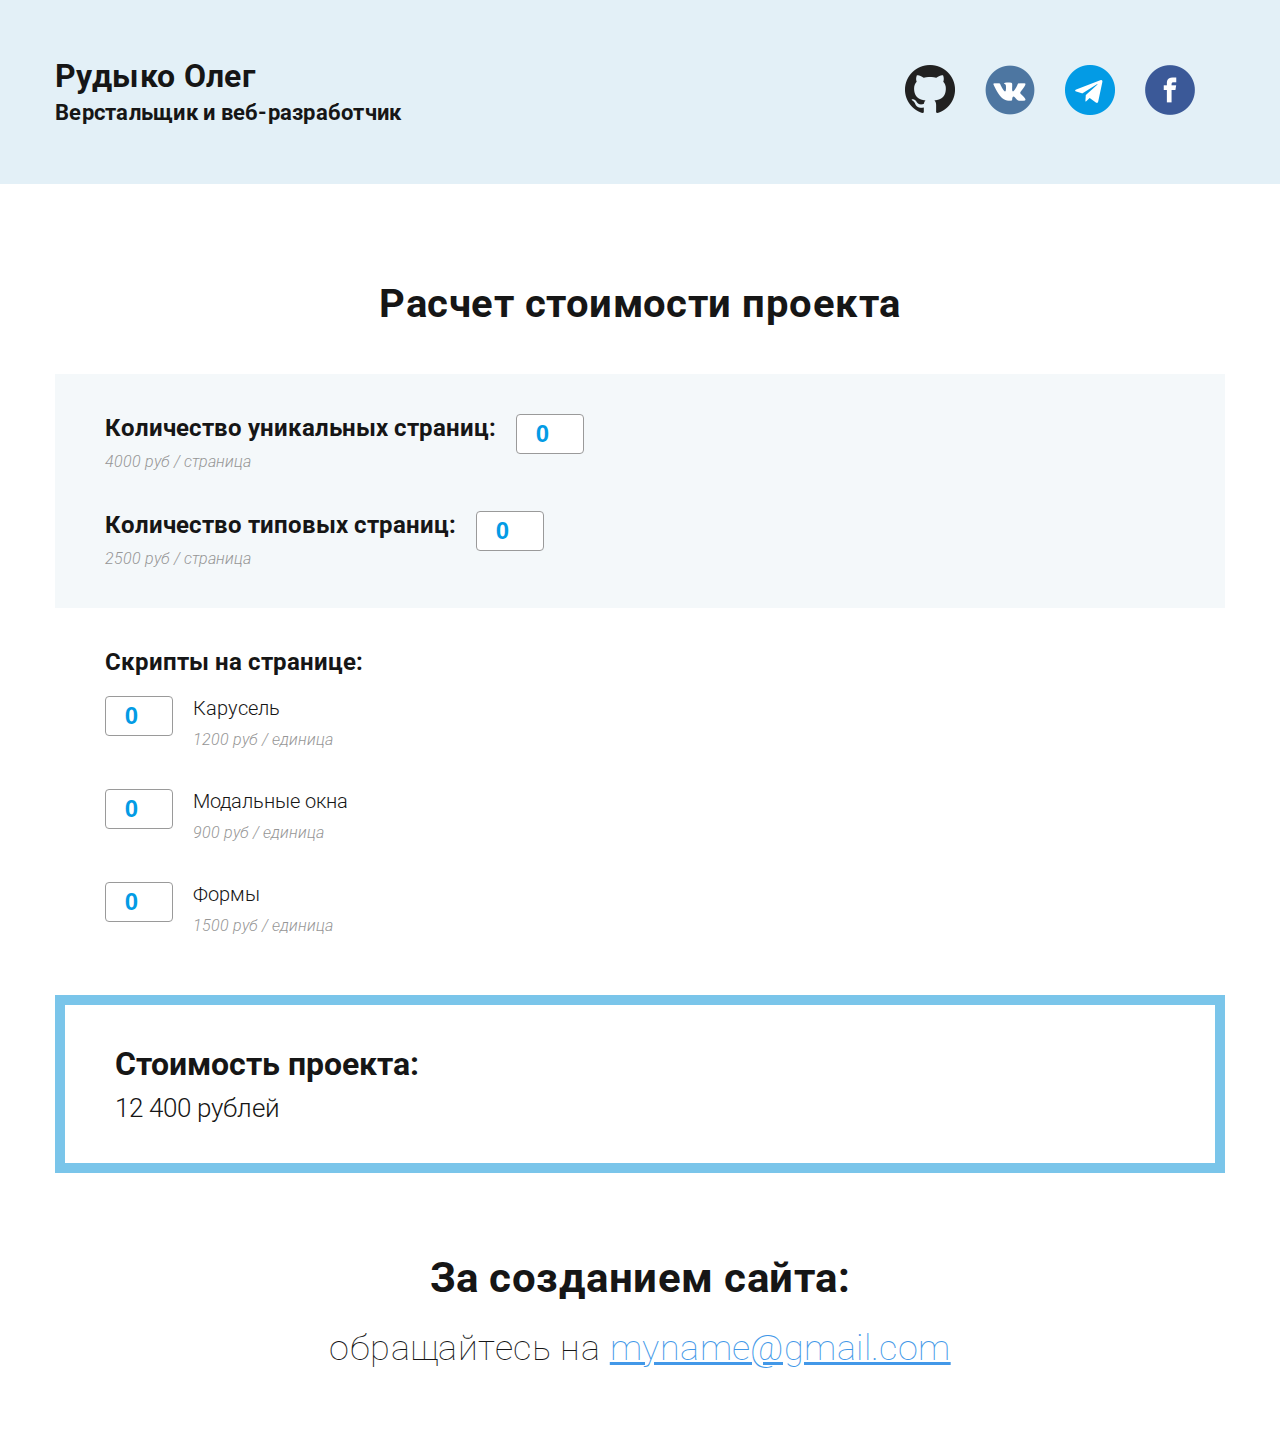
<file: Marathon/day_3/calculator-short.html>
<!DOCTYPE html>
<html lang="en">
  <head>
    <meta charset="UTF-8" />
    <meta name="viewport" content="width=device-width, initial-scale=1.0" />
    <meta http-equiv="X-UA-Compatible" content="ie=edge" />
    <title>
      Расчет стоимости проекта - сайт верстальщика. Юрий Ключевский.
    </title>
    <link rel="stylesheet" href="css/general.css" />
    <link rel="stylesheet" href="css/calc.css" />
    <link
      href="https://fonts.googleapis.com/css?family=Roboto:100,300,300i,400,700&display=swap&subset=cyrillic-ext"
      rel="stylesheet"
    />
  </head>

  <body>
    <header class="header-inner">
      <div class="container">
        <div class="header-inner-row">
          <h2 class="heading-inner">
            <span>Рудыко Олег</span><br />
            Верстальщик и веб-разработчик
          </h2>

          <div class="social-icons">
            <a href="#" class="social-icon-link">
              <img
                src="img/icons/github.png"
                alt="GitHub"
                class="social-icon-img"
              />
            </a>
            <a href="#" class="social-icon-link">
              <img
                src="img/icons/vk.png"
                alt="VKontakte"
                class="social-icon-img"
              />
            </a>
            <a href="#" class="social-icon-link">
              <img
                src="img/icons/telegram.png"
                alt="Telegram"
                class="social-icon-img"
              />
            </a>
            <a href="#" class="social-icon-link">
              <img
                src="img/icons/facebook.png"
                alt="Facebook"
                class="social-icon-img"
              />
            </a>
          </div>
        </div>
      </div>
    </header>

    <article class="calc-wrapper">
      <div class="container">
        <form id="price-form" action="">
          <h1 class="calc-heading">Расчет стоимости проекта</h1>

          <!-- Количество страниц -->
          <div class="calc-section">
            <div class="input-wrapper" data-name="pages">
              <div class="title-bold">
                Количество уникальных страниц:
                <div class="note">4000 руб / страница</div>
              </div>
              <input
                type="number"
                class="input-short"
                placeholder="0"
                name="pages-unique"
                value="0"
              />
            </div>

            <div class="input-wrapper" data-name="pages">
              <div class="title-bold">
                Количество типовых страниц:
                <div class="note">2500 руб / страница</div>
              </div>
              <input
                type="number"
                class="input-short"
                placeholder="0"
                name="pages-general"
                value="0"
              />
            </div>
          </div>
          <!-- // Количество страниц -->

          <!-- Скрипты на странице -->
          <div class="calc-section">
            <div class="title-bold section-title">Скрипты на странице:</div>

            <div class="input-wrapper">
              <input
                type="number"
                class="input-short"
                placeholder="0"
                value="0"
                name="carousel"
              />
              <div class="title-lite">
                Карусель
                <div class="note">1200 руб / единица</div>
              </div>
            </div>

            <div class="input-wrapper">
              <input
                type="number"
                class="input-short"
                placeholder="0"
                value="0"
                name="modals"
              />
              <div class="title-lite">
                Модальные окна
                <div class="note">900 руб / единица</div>
              </div>
            </div>

            <div class="input-wrapper">
              <input
                type="number"
                class="input-short"
                placeholder="0"
                value="0"
                name="forms"
              />
              <div class="title-lite">
                Формы
                <div class="note">1500 руб / единица</div>
              </div>
            </div>
          </div>
          <!-- // Скрипты на странице -->

          <!-- Стоимость проекта -->
          <div class="calc-price">
            <div class="calc-price-title">Стоимость проекта:</div>
            <div class="calc-price-value">
              <span id="total-price">12 400</span> рублей
            </div>
          </div>
          <!-- // Стоимость проекта -->
        </form>
      </div>
    </article>

    <footer class="footer footer-inner">
      <div class="container">
        <div class="footer-cta-title">За созданием сайта:</div>
        <p class="footer-cta-text">
          обращайтесь на <a href="mailto:myname@gmail.com">myname@gmail.com</a>
        </p>
      </div>
    </footer>

    <script src="libs/jquery-3.3.1.min.js"></script>

    <!-- https://github.com/marioizquierdo/jquery.serializeJSON -->
    <script src="libs/jquery.serializeJSON/jquery.serializejson.min.js"></script>

    <!-- <script src="js/main.js"></script> -->
  </body>
</html>
</file>
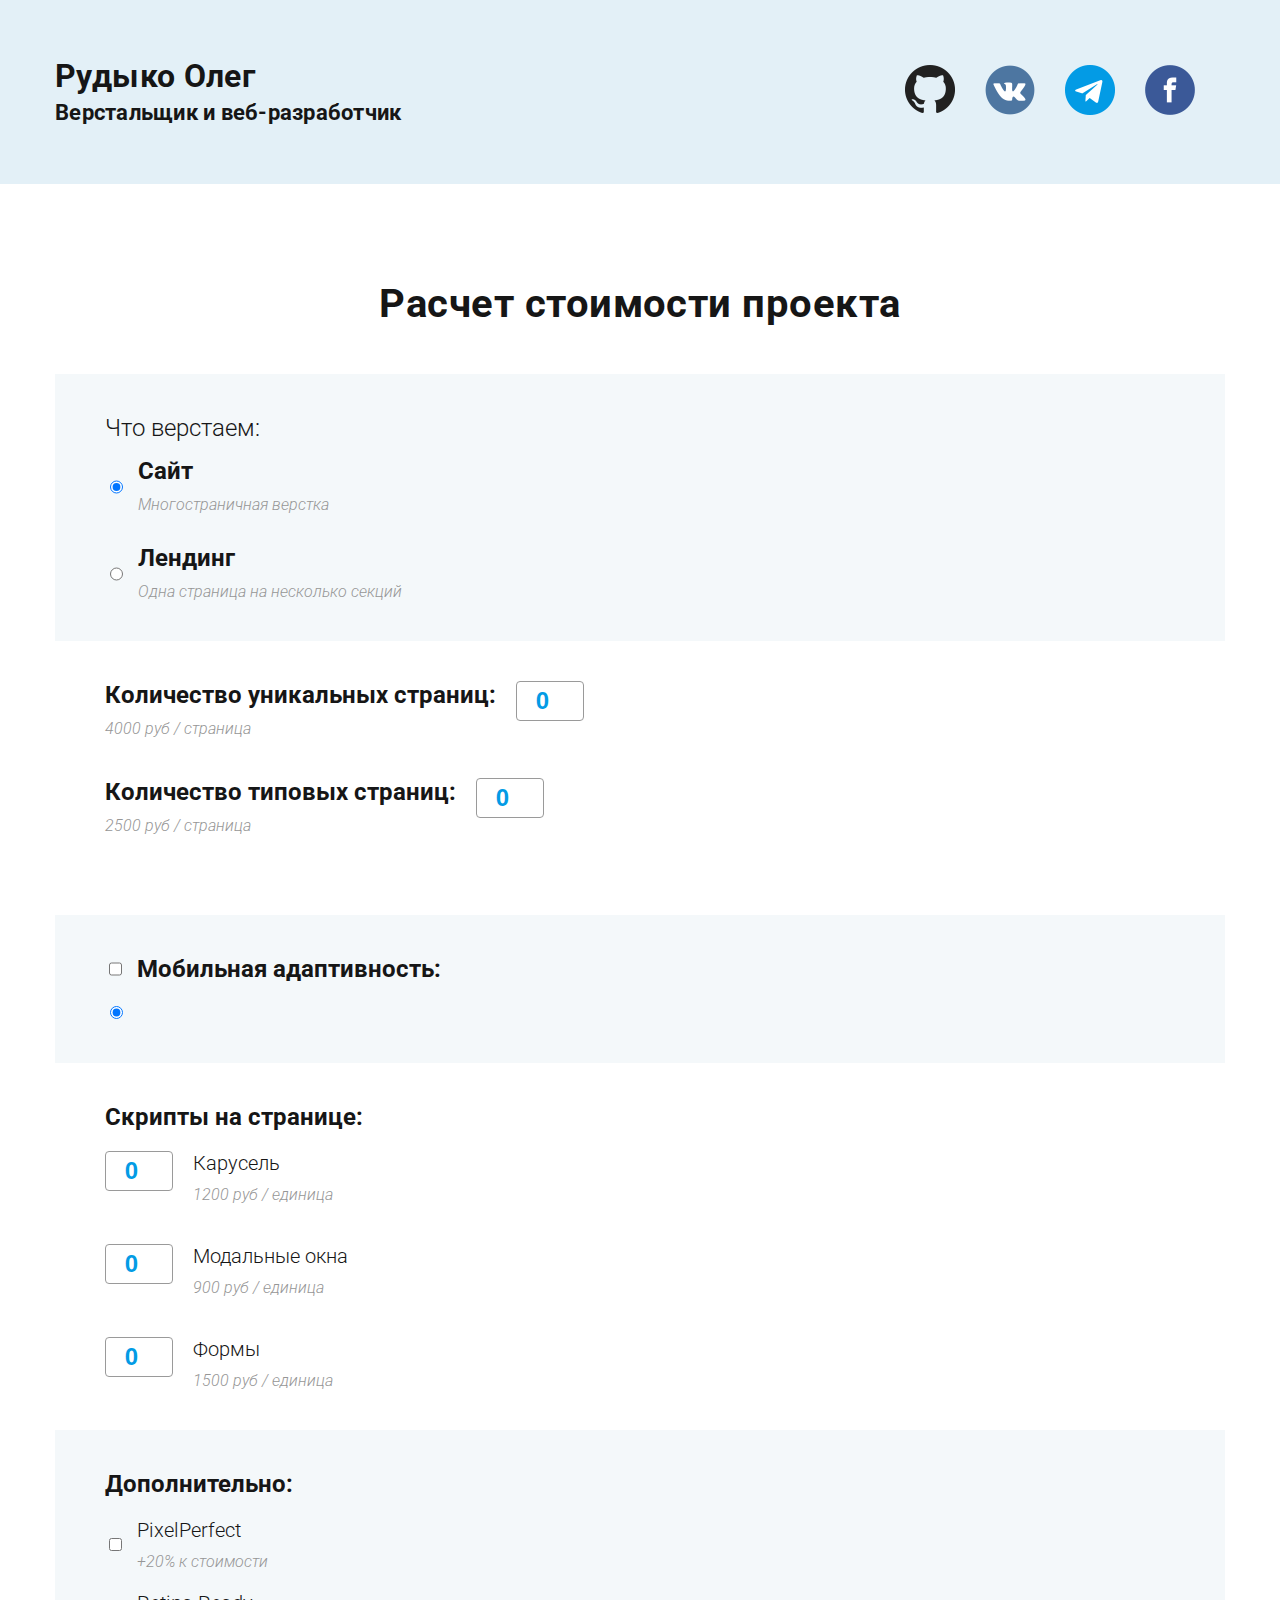
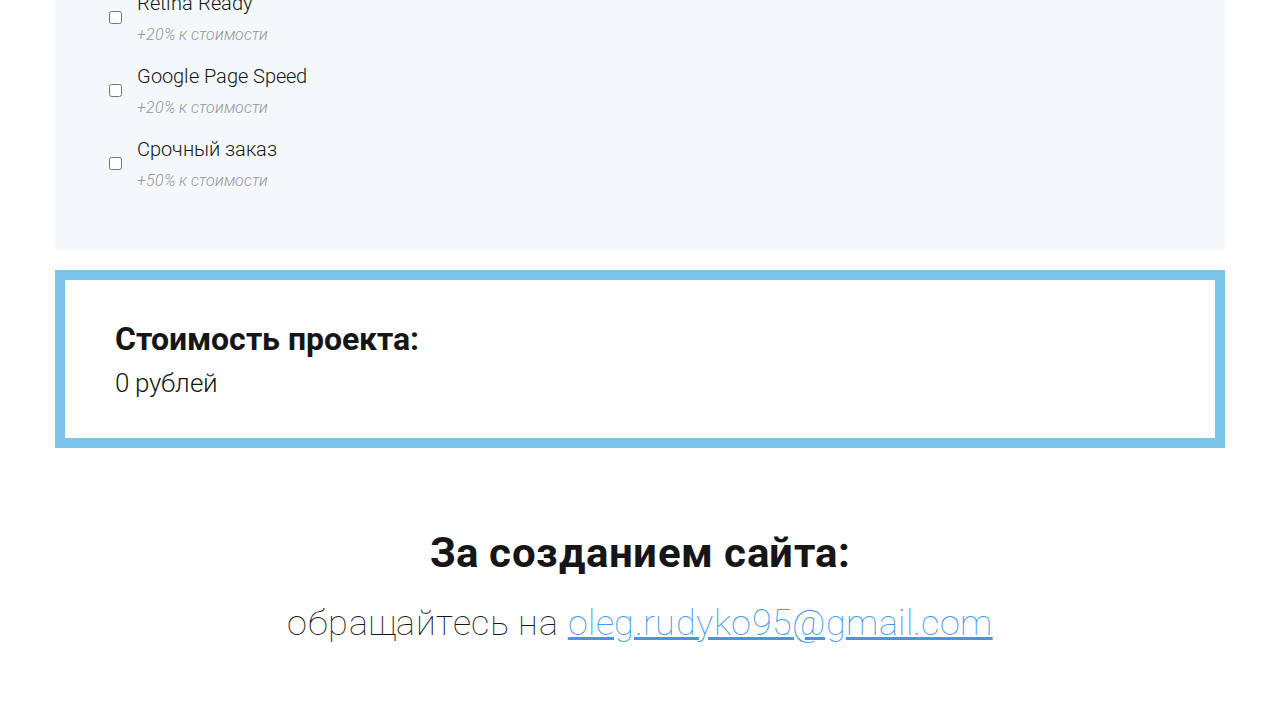
<file: Marathon/day_3/calculator.html>
<!DOCTYPE html>
<html lang="en">
  <head>
    <meta charset="UTF-8" />
    <meta name="viewport" content="width=device-width, initial-scale=1.0" />
    <meta http-equiv="X-UA-Compatible" content="ie=edge" />
    <title>Расчет стоимости проекта - сайт верстальщика. Рудыко Олег.</title>
    <link rel="stylesheet" href="css/general.css" />
    <link rel="stylesheet" href="css/calc.css" />
    <link
      href="https://fonts.googleapis.com/css?family=Roboto:100,300,300i,400,700&display=swap&subset=cyrillic-ext"
      rel="stylesheet"
    />
  </head>

  <body>
    <header class="header-inner">
      <div class="container">
        <div class="header-inner-row">
          <h2 class="heading-inner">
            <span>Рудыко Олег</span><br />
            Верстальщик и веб-разработчик
          </h2>

          <div class="social-icons">
            <a href="#" class="social-icon-link">
              <img
                src="img/icons/github.png"
                alt="GitHub"
                class="social-icon-img"
              />
            </a>
            <a href="#" class="social-icon-link">
              <img
                src="img/icons/vk.png"
                alt="VKontakte"
                class="social-icon-img"
              />
            </a>
            <a href="#" class="social-icon-link">
              <img
                src="img/icons/telegram.png"
                alt="Telegram"
                class="social-icon-img"
              />
            </a>
            <a href="#" class="social-icon-link">
              <img
                src="img/icons/facebook.png"
                alt="Facebook"
                class="social-icon-img"
              />
            </a>
          </div>
        </div>
      </div>
    </header>

    <article class="calc-wrapper">
      <div class="container">
        <form id="price-form" action="">
          <h1 class="calc-heading">Расчет стоимости проекта</h1>

          <!-- Что верстаем  -->
          <div class="calc-section">
            <div class="calc-title-light">Что верстаем:</div>

            <label class="radio-wrapper">
              <input
                type="radio"
                name="type"
                value="site"
                class="radio"
                id="radio-site"
                checked
              />
              <div class="title-bold">
                Сайт
                <div class="note">Многостраничная верстка</div>
              </div>
            </label>

            <label class="radio-wrapper">
              <input
                type="radio"
                name="type"
                value="landing"
                class="radio"
                id="radio-landing"
              />
              <div class="title-bold">
                Лендинг
                <div class="note">Одна страница на несколько секций</div>
              </div>
            </label>
          </div>
          <!-- // Что верстаем  -->

          <!-- Количество страниц -->
          <div class="calc-section">
            <div class="input-wrapper" data-name="pages">
              <div class="title-bold">
                Количество уникальных страниц:
                <div class="note">4000 руб / страница</div>
              </div>
              <input
                type="number"
                class="input-short"
                placeholder="0"
                name="pages-unique"
                value="0"
              />
            </div>

            <div class="input-wrapper" data-name="pages">
              <div class="title-bold">
                Количество типовых страниц:
                <div class="note">2500 руб / страница</div>
              </div>
              <input
                type="number"
                class="input-short"
                placeholder="0"
                name="pages-general"
                value="0"
              />
            </div>

            <div class="input-wrapper" data-name="landing">
              <div class="title-bold">
                Количество секций:
                <div class="note">2000 руб / секция</div>
              </div>
              <input
                type="number"
                class="input-short"
                placeholder="0"
                name="sections"
                value="0"
              />
            </div>
          </div>
          <!-- // Количество страниц -->

          <!-- Мобильная адаптивность -->
          <div class="calc-section">
            <label class="checkbox-wrapper title-bold section-title">
              <input type="checkbox" class="checkbox" id="" name="mobile" />
              Мобильная адаптивность:
            </label>

            <input
              type="radio"
              name="mobile-number"
              value="0"
              class="hidden2"
              checked
            />

            <label class="radio-wrapper" data-name="mobile">
              <div class="radio-holder">
                <input type="radio" name="mobile-number" value="2" />
              </div>
              <div class="title-lite">
                2 точки перелома
                <div class="note">+30% к стоимости</div>
              </div>
            </label>

            <label class="radio-wrapper" data-name="mobile">
              <div class="radio-holder">
                <input type="radio" name="mobile-number" value="3" />
              </div>
              <div class="title-lite">
                3 точки перелома
                <div class="note">+50% к стоимости</div>
              </div>
            </label>
          </div>
          <!-- // Мобильная адаптивность -->

          <!-- Скрипты на странице -->
          <div class="calc-section">
            <div class="title-bold section-title">Скрипты на странице:</div>

            <div class="input-wrapper">
              <input
                type="number"
                class="input-short"
                placeholder="0"
                value="0"
                name="carousel"
              />
              <div class="title-lite">
                Карусель
                <div class="note">1200 руб / единица</div>
              </div>
            </div>

            <div class="input-wrapper">
              <input
                type="number"
                class="input-short"
                placeholder="0"
                value="0"
                name="modals"
              />
              <div class="title-lite">
                Модальные окна
                <div class="note">900 руб / единица</div>
              </div>
            </div>

            <div class="input-wrapper">
              <input
                type="number"
                class="input-short"
                placeholder="0"
                value="0"
                name="forms"
              />
              <div class="title-lite">
                Формы
                <div class="note">1500 руб / единица</div>
              </div>
            </div>
          </div>
          <!-- // Скрипты на странице -->

          <!-- Дополнительно -->
          <div class="calc-section">
            <div class="title-bold section-title">Дополнительно:</div>

            <label class="checkbox-wrapper title-lite">
              <input type="checkbox" class="checkbox" name="pixelPerfect" />
              <div>
                PixelPerfect
                <div class="note">+20% к стоимости</div>
              </div>
            </label>

            <label class="checkbox-wrapper title-lite">
              <input type="checkbox" class="checkbox" name="retinaReady" />
              <div>
                Retina Ready
                <div class="note">+20% к стоимости</div>
              </div>
            </label>

            <label class="checkbox-wrapper title-lite">
              <input type="checkbox" class="checkbox" name="googlePageSpeed" />
              <div>
                Google Page Speed
                <div class="note">+20% к стоимости</div>
              </div>
            </label>

            <label class="checkbox-wrapper title-lite">
              <input
                type="checkbox"
                class="checkbox"
                id=""
                name="urgentOrder"
              />
              <div>
                Срочный заказ
                <div class="note">+50% к стоимости</div>
              </div>
            </label>
          </div>
          <!-- // Дополнительно -->

          <!-- Стоимость проекта -->
          <div class="calc-price">
            <div class="calc-price-title">Стоимость проекта:</div>
            <div class="calc-price-value">
              <span id="total-price">0</span> рублей
            </div>
          </div>
          <!-- // Стоимость проекта -->
        </form>
      </div>
    </article>

    <footer class="footer footer-inner">
      <div class="container">
        <div class="footer-cta-title">За созданием сайта:</div>
        <p class="footer-cta-text">
          обращайтесь на <a href="mailto:oleg.rudyko95@gmail.com">oleg.rudyko95@gmail.com</a>
        </p>
      </div>
    </footer>

    <script src="libs/jquery-3.3.1.min.js"></script>

    <!-- https://github.com/marioizquierdo/jquery.serializeJSON -->
    <script src="libs/jquery.serializeJSON/jquery.serializejson.min.js"></script>

    <script src="js/main.js"></script>
  </body>
</html>
</file>
<file: Marathon/day_3/css/general.css>
/* ------------------- General ------------------- */

body {
    font-family: 'Roboto', sans-serif;
    color: #161616;
    margin: 0;
}

img {
    max-width: 100%;
    height: auto;
}

.container {
    max-width: 1170px;
    margin-left: auto;
    margin-right: auto;
    /* background-color: aqua; */
}

/* ------------------- Header ------------------- */

.header-inner {
    padding-top: 60px;
    padding-bottom: 60px;
    background-color: #e3f0f7;
}

.header-inner-row {
    display: flex;
    justify-content: space-between;
    align-items: center;
}

.heading-inner {
    font-size: 22px;
    font-weight: 700;
    letter-spacing: 0.26px;
    line-height: 1;
    margin: 0;
}

.heading-inner span {
    display: inline-block;
    line-height: 1;
    margin: 0;
    margin-bottom: 10px;
    font-size: 32px;
    font-weight: 700;
    letter-spacing: 0.38px;
}

.social-icons {
    display: flex;
}

.social-icon-link {
    text-decoration: none;
    margin-right: 30px;
}

/* Для экранов с шириной от 0 до 1170px */
@media (max-width: 1170px) {
    .social-icon-link {
        margin-right: 15px;
        margin-bottom: 15px;
    }
}


/* ------------------- Footer ------------------- */

.footer {
    padding-top: 5px;
    padding-bottom: 30px;
}

.footer-cta-title {
    font-size: 42px;
    font-weight: 700;
    letter-spacing: 0.5px;
    margin-bottom: 25px;
    display: inline-block;
}

.footer-cta-text {
    margin: 0;
    font-size: 36px;
    font-weight: 100;
    letter-spacing: 0.43px;
}

.footer-cta-text a {
    color: #4298e8;
    text-decoration: underline;
}

/* Для экранов с шириной от 0 до 1170px */
@media (max-width: 1170px) {
    
    .footer-cta-title {
        font-size: 26px;
        margin-bottom: 15px;
    }

    .footer-cta-text {
        font-size: 22px;
    }

}

.footer-inner {
    text-align: center;
    padding-bottom: 80px;
}
</file>
<file: Marathon/day_3/css/calc.css>
/* ------------------- Calc ------------------- */
.calc-wrapper {
    padding-top: 100px;
    padding-bottom: 75px;
}

.calc-heading {
    margin: 0;
    margin-bottom: 50px;
    font-size: 40px;
    font-weight: 700;
    line-height: 1;
    letter-spacing: 0.48px;
    text-align: center;
}

.calc-section {
    padding: 40px 50px;
    background-color: #f4f8fa;
}

.calc-section:nth-child(odd) {
    padding: 40px 50px;
    background-color: #FFF;
}

.calc-title-light {
    font-size: 24px;
    font-weight: 300;
    margin-bottom: 15px;
}
.radio-wrapper {
    display: flex;
}

.radio-wrapper:not(:last-child) {
    margin-bottom: 30px;
}

.radio-holder {
    margin-right: 15px;
}

.radio {
    margin-right: 15px;
}

.input-wrapper {
    display: flex;
    margin-bottom: 40px;
}

.input-wrapper:last-child {
    margin-bottom: 0;
}

.input-short {
    width: 62px;
    height: 36px;
    border-radius: 4px;
    border: 1px solid #9a9a9a;
    font-size: 24px;
    font-weight: 700;
    color: #039be5;
    text-align: center;
}

.input-wrapper .input-short:first-child {
    margin-right: 20px;
}

.input-wrapper .input-short:last-child {
    margin-left: 20px;
}

/* ------------ TYPO ------------ */

.section-title {
    margin-bottom: 20px;
}

.title-bold {
    font-size: 24px;
    font-weight: 700;
}

.title-lite {
    font-size: 20px;
    font-weight: 300;
}

.note {
    font-weight: 300;
    font-style: italic;
    padding-top: 10px;
    font-size: 16px;
    color: #969696;
}

/* ------------ FORMS ------------ */

.checkbox-wrapper {
    display: flex;
    margin-bottom: 20px;
}

.checkbox-wrapper .checkbox {
    margin-right: 15px;
}

/* ------------ PRICE ------------ */
.calc-price {
    margin-top: 20px;
    padding: 40px 50px;
    border: 10px solid #7ac5ea;
}

.calc-price-title {
    font-size: 32px;
    font-weight: 700;
    margin-bottom: 10px;
}

.calc-price-value {
    font-size: 26px;
    font-weight: 300;
}

.hidden {
    display: none;
}
</file>
